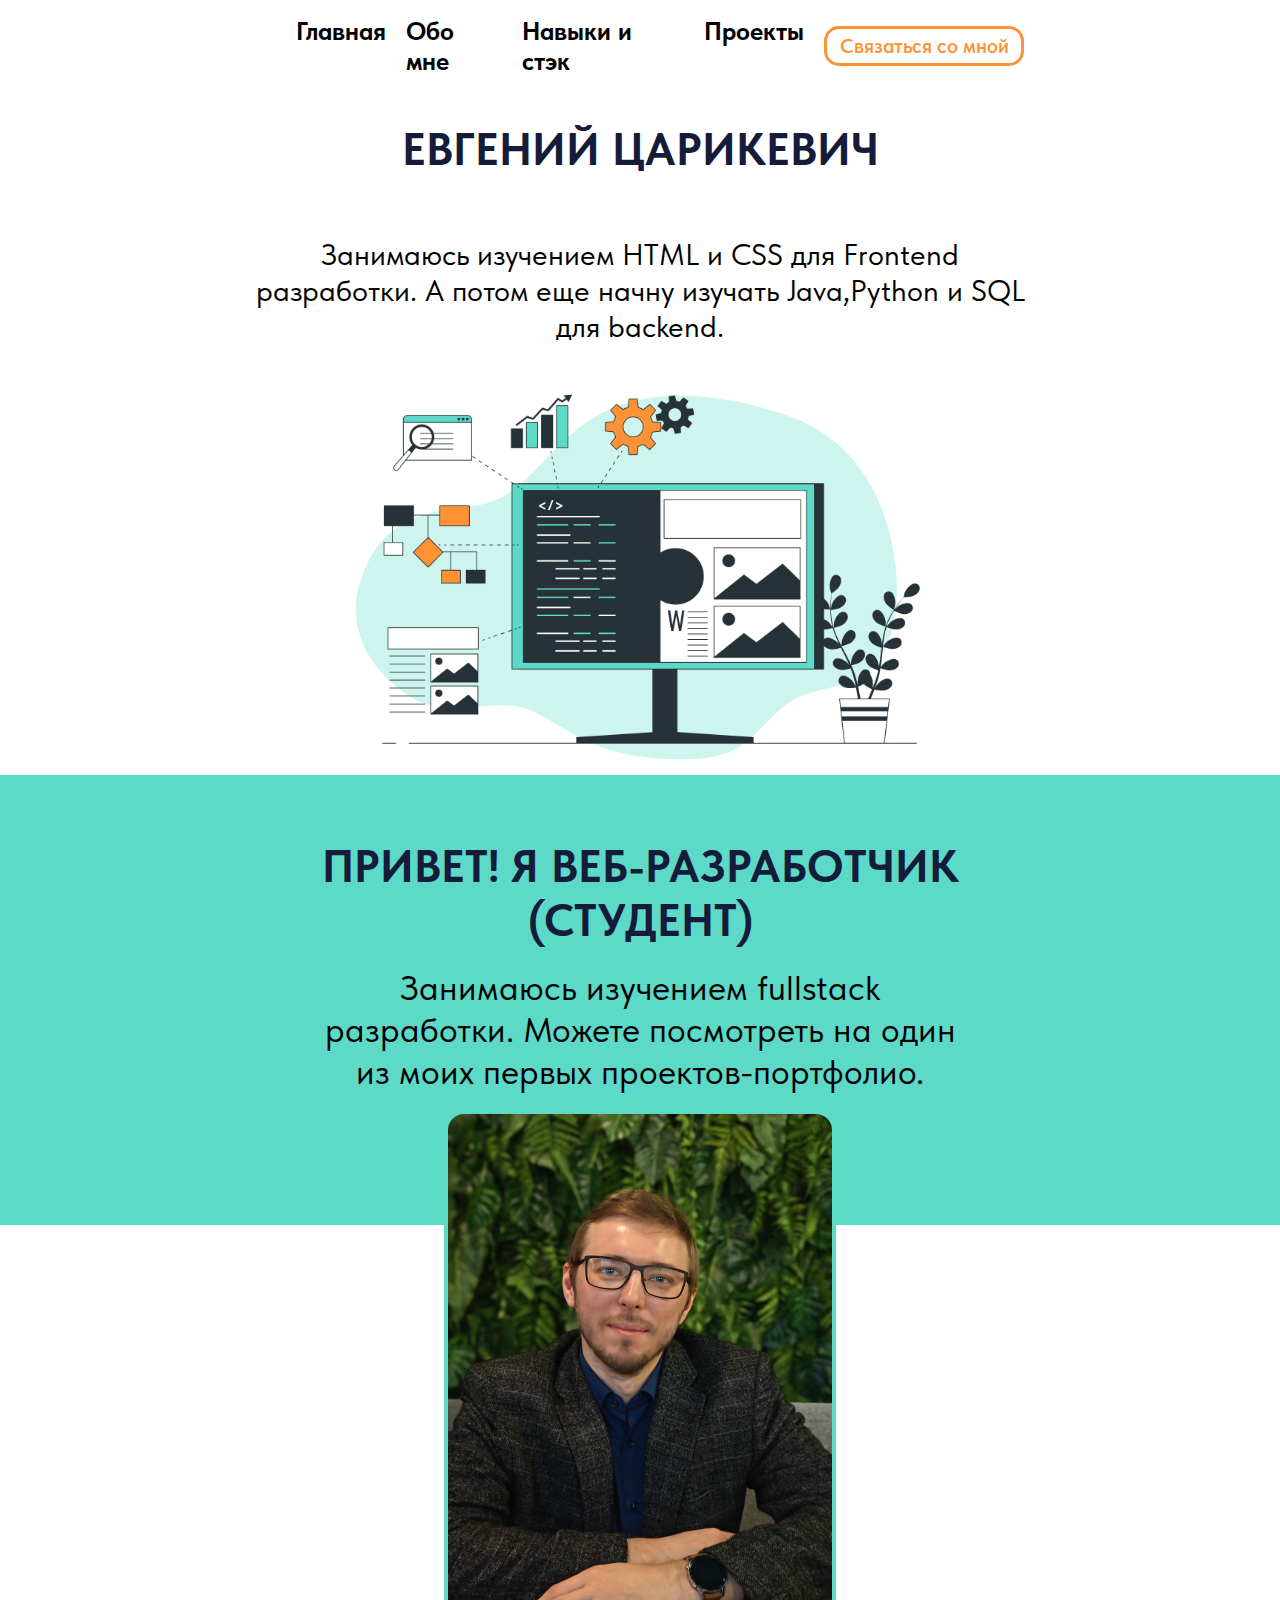
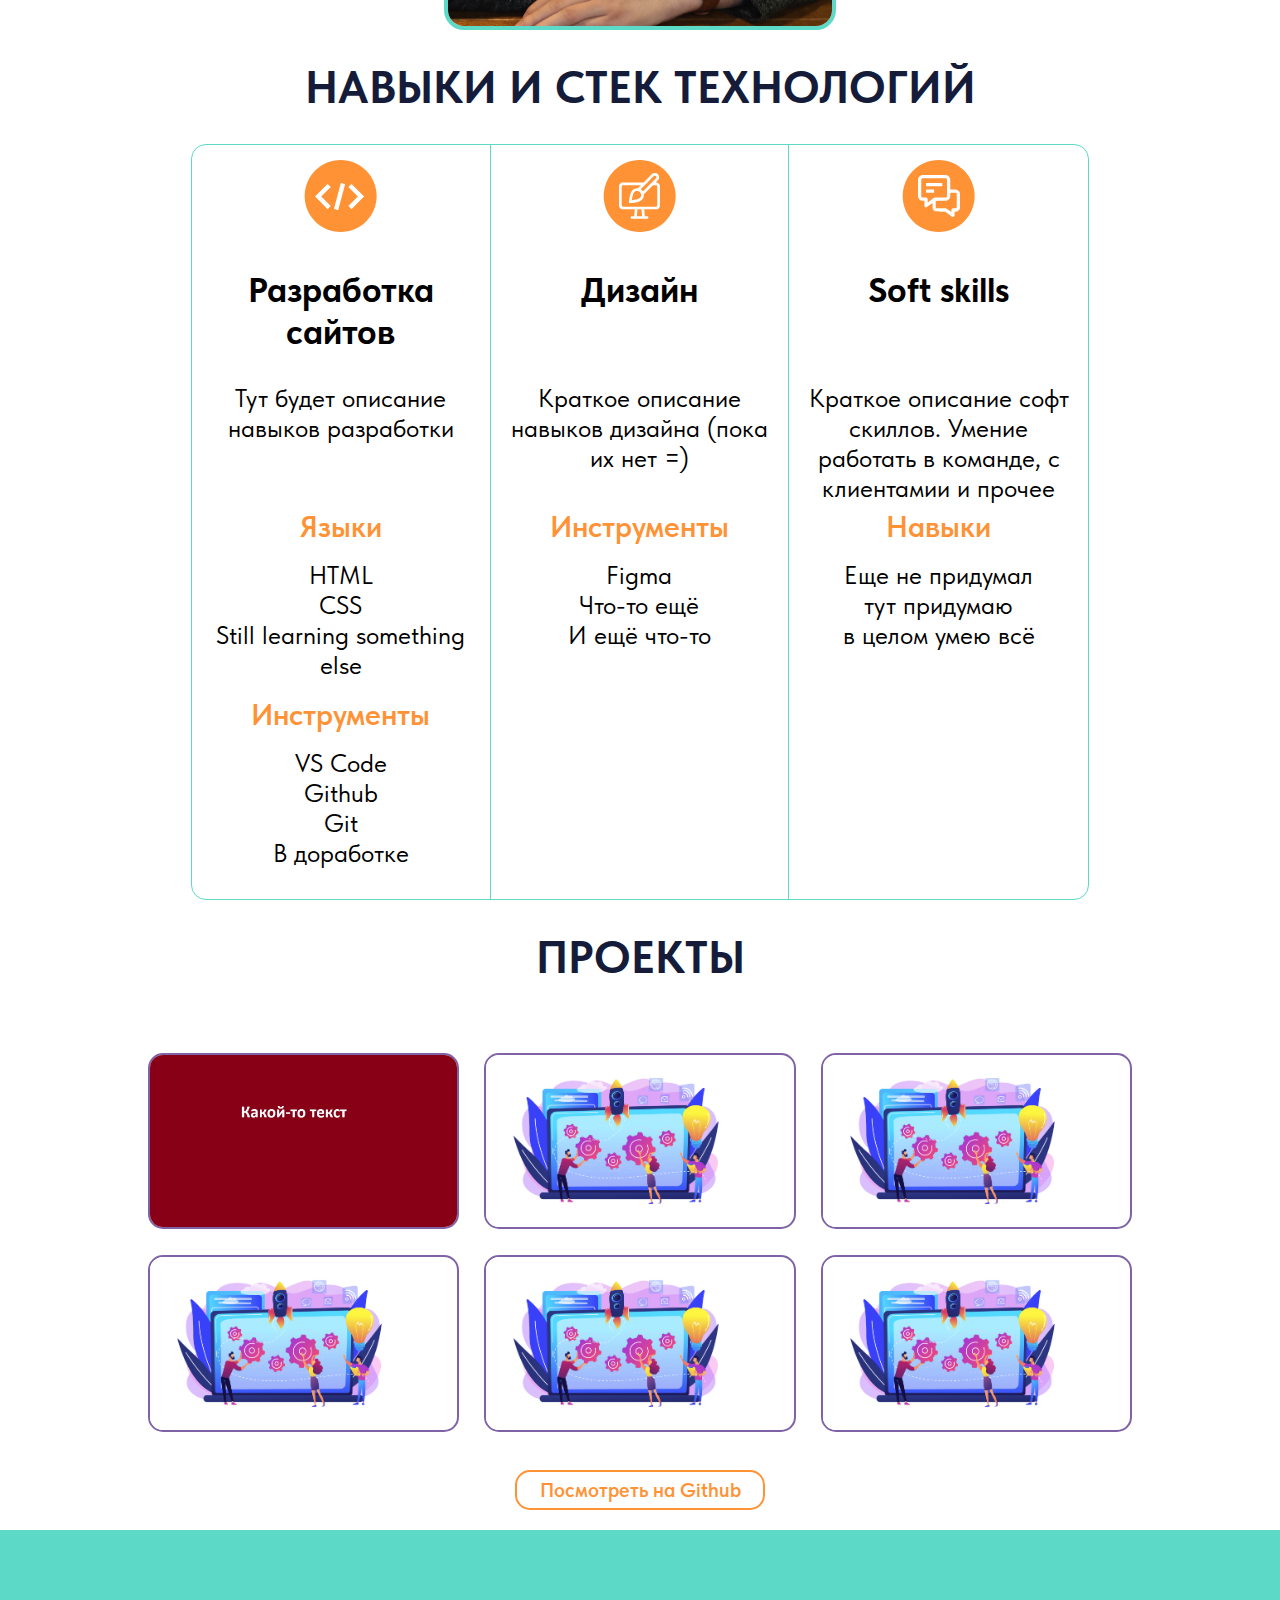
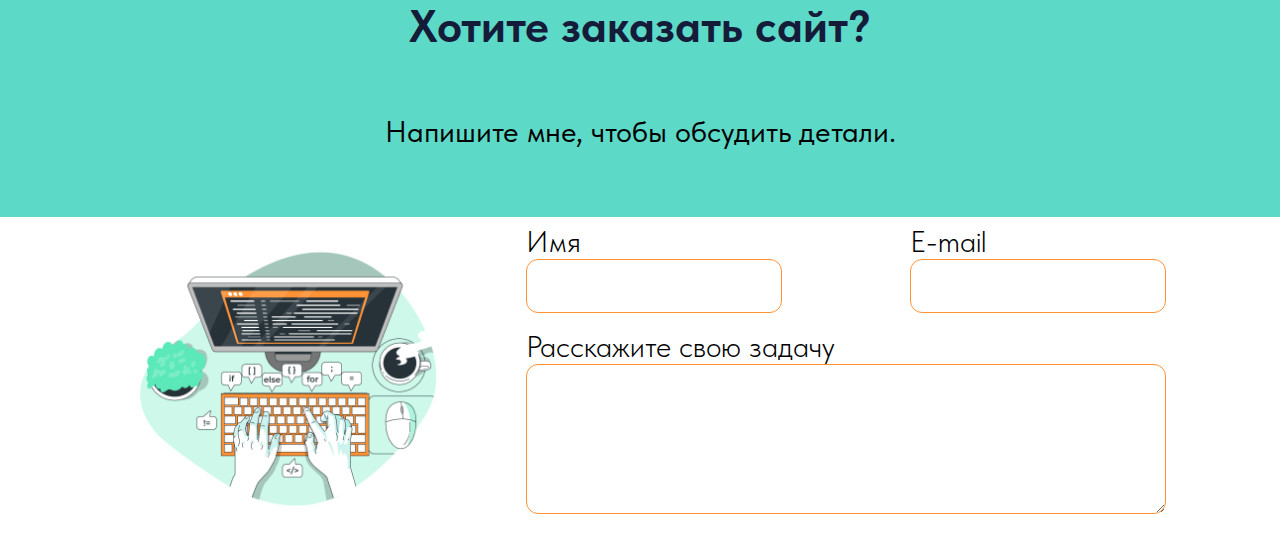
<file: index.html>
<!DOCTYPE html lang="ru">
<html>
    <head>
        <title>Портфолио</title>
        <meta charset="UTF-8">
        <link rel="stylesheet" href="styles.css">
    </head>
    <body class="page-body">
        <header class="page-header">
            <div class="navbar">
                <ul class="navbar-list">
                    <li class="navbar-list-item"><a href="#main-info">Главная</a></li>
                    <li class="navbar-list-item"><a href="#about-me">Обо мне</a></li>
                    <li class="navbar-list-item"><a href="#skills">Навыки и стэк</a></li>
                    <li class="navbar-list-item"><a href="#projects">Проекты</a></li>              
                </ul>
            </div>
            <div class="header-contact-button-wrapper">
                <button class="header-contact-button"><a href="#contacts">Связаться со мной</a></button>
            </div>
        </header>

        <main class="page-content">
            <section class="main-info" id="main-info">
                <h1 class="main-info-header">ЕВГЕНИЙ ЦАРИКЕВИЧ</h1>
                <p class="main-info-text">Занимаюсь изучением HTML и CSS для Frontend разработки. А потом еще начну изучать Java,Python и SQL для backend.</p>
                <div class="main-info-image-wrapper">
                    <img class="main-info-image" src="images/main_screen.png" alt="image decoration">
                </div>
            </section> 

            <section class="about-me" id="about-me">
                <div class="about-me-text-wrapper">
                    <h1 class="about-me-header">ПРИВЕТ! Я ВЕБ-РАЗРАБОТЧИК (СТУДЕНТ)</h1>
                    <p class="about-me-text">Занимаюсь изучением fullstack разработки. Можете посмотреть на один из моих первых проектов-портфолио.</p>
                </div>
                <div class="about-me-image-wrapper">
                    <img class="about-me-image" src="images/profile_photo.JPG" alt="My photo">
                </div>
            </section>

            <section class="skills" id="skills">
                <h1 class="skills-header">НАВЫКИ И СТЕК ТЕХНОЛОГИЙ</h1>
                <div class="skills-table"> 

                    <section class="skills-table-section">
                        <div class="skills-table-icon-wrapper">
                            <img class="skills-table-icon" src="icons/Development.svg" alt="development icon">
                        </div>
                        <h2 class="skills-table-header">Разработка сайтов</h2>
                        <p class="skills-table-description">Тут будет описание навыков разработки</p>
                        <h3 class="skills-table-subtitile">Языки</h3>
                        <ul class="skills-table-list">
                            <li class="skills-table-list-item">HTML</li>
                            <li class="skills-table-list-item">CSS</li>
                            <li class="skills-table-list-item">Still learning something else</li>
                        </ul>
                        <h3 class="skills-table-subtitile">Инструменты</h3>
                        <ul class="skills-table-list">
                            <li class="skills-table-list-item">VS Code</li>
                            <li class="skills-table-list-item">Github</li>
                            <li class="skills-table-list-item">Git</li>
                            <li class="skills-table-list-item">В доработке</li>
                        </ul>   
                    </section>

                    <section class="skills-table-section">
                        <div class="skills-table-icon-wrapper">
                            <img class="skills-table-icon" src="icons/Design.svg" alt="Design icon">
                        </div>
                        <h2 class="skills-table-header">Дизайн</h2>
                        <p class="skills-table-description">Краткое описание навыков дизайна (пока их нет =)</p>
                        <h3 class="skills-table-subtitile">Инструменты</h3>
                        <ul class="skills-table-list">
                            <li class="skills-table-list-item">Figma</li>
                            <li class="skills-table-list-item">Что-то ещё</li>
                            <li class="skills-table-list-item">И ещё что-то</li>
                        </ul>   
                    </section>

                    <section class="skills-table-section">
                        <div class="skills-table-icon-wrapper">
                            <img class="skills-table-icon" src="icons/SoftSkills.svg" alt="Softskills icon">
                        </div>
                        <h2 class="skills-table-header">Soft skills</h2>
                        <p class="skills-table-description">Краткое описание софт скиллов. Умение работать в команде, с клиентамии и прочее</p>
                        <h3 class="skills-table-subtitile">Навыки</h3>
                        <ul class="skills-table-list">
                            <li class="skills-table-list-item">Еще не придумал</li>
                            <li class="skills-table-list-item">тут придумаю</li>
                            <li class="skills-table-list-item">в целом умею всё</li>
                        </ul>   
                    </section>
                </div>                
            </section>

            <section class="projects" id="projects">
                <h1 class="projects-header">ПРОЕКТЫ</h1>
                <div class="projects-display">
                    <figure class="project-item">
                        <a class="project-link" href=""><img class="project-image" src="images/test-project-image.jpg" alt="project screenshont"></a>                       
                    </figure>
                    <figure class="project-item">
                        <a class="project-link" href=""><img class="project-image" src="images/project_in_development.jpg" alt="project screenshont"></a>                       
                    </figure>
                    <figure class="project-item">
                        <a class="project-link" href=""><img class="project-image" src="images/project_in_development.jpg" alt="project screenshont"></a>                       
                    </figure>
                    <figure class="project-item">
                        <a class="project-link" href=""><img class="project-image" src="images/project_in_development.jpg" alt="project screenshont"></a>                       
                    </figure>
                    <figure class="project-item">
                        <a class="project-link" href=""><img class="project-image" src="images/project_in_development.jpg" alt="project screenshont"></a>                       
                    </figure>
                    <figure class="project-item">
                        <a class="project-link" href=""><img class="project-image" src="images/project_in_development.jpg" alt="project screenshont"></a>                       
                    </figure>                   
                </div>
                <button class="projects-github-button"><a class="project-github-link" href="https://github.com/jeckaz">Посмотреть на Github</a></button>
            </section>
        </main>

        <section class="contact">
            <div class="contact-text-wrapper">
                <h1 class="contact-header">Хотите заказать сайт?</h1>
                <p class="contact-text">Напишите мне, чтобы обсудить детали.</p>
            </div>
            <div class="contact-form-wrapper" id="contact">
                <div class="contact-image-wrapper">
                    <img class="contact-image" src="images/form.png" alt="e-mail image">
                </div>
                <form class="contact-form" id="contact-form">
                    <fieldset class="contact-form-name-email">
                        <label class="contact-form-field" for="name">
                            <span class="contact-form-label">Имя</span>
                            <input class="contact-form-input" type="text" name="name" />                            
                        </label>

                        <label class="contact-form-field" for="email">
                            <span class="contact-form-label" for="email">E-mail</span>
                            <input class="contact-form-input" type="email" name="email" />
                        </label>
                    </fieldset>

                    <fieldset class="contact-form-text">
                        <label class="contact-form-field" for="body">
                            <span class="contact-form-label">Расскажите свою задачу</span>
                            <textarea class="contact-form-input" name="body"></textarea>
                        </label>
                    </fieldset>


                </form>
            </div>
        </section>

    </body>
</html>
</file>
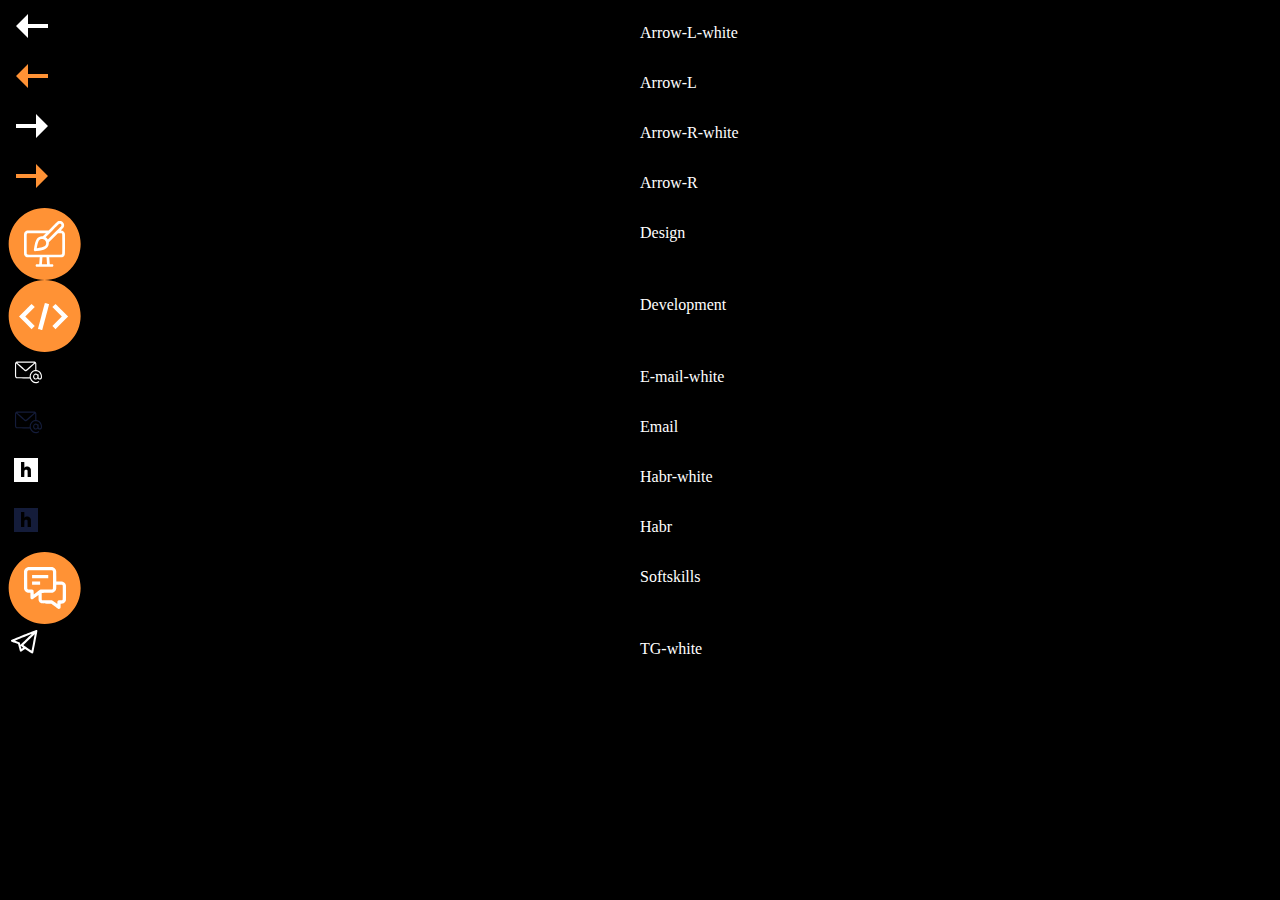
<file: test.html>
<!DOCTYPE html lang="en">
<html>
    <head>
        <title>It a test page</title>
        <meta charset="UTF-8">
    </head>
    <body style="background-color: black; display: flex; flex-direction: column;">
        <div class="icon-and-text" style="display: grid; grid-template-columns: 1fr 1fr;">
            <img src="icons/Arrow-L-white.svg">
            <p style="color: white;">Arrow-L-white</p>
        </div>
        <div class="icon-and-text" style="display: grid; grid-template-columns: 1fr 1fr;">
            <img src="icons/Arrow-L.svg">
            <p style="color: white;">Arrow-L</p>
        </div>
        <div class="icon-and-text" style="display: grid; grid-template-columns: 1fr 1fr;">
            <img src="icons/Arrow-R-white.svg">
            <p style="color: white;">Arrow-R-white</p>
        </div>
        <div class="icon-and-text" style="display: grid; grid-template-columns: 1fr 1fr;">
            <img src="icons/Arrow-R.svg">
            <p style="color: white;">Arrow-R</p>
        </div>
        <div class="icon-and-text" style="display: grid; grid-template-columns: 1fr 1fr;">
            <img src="icons/Design.svg">
            <p style="color: white;">Design</p>
        </div>
        <div class="icon-and-text" style="display: grid; grid-template-columns: 1fr 1fr;">
            <img src="icons/Development.svg">
            <p style="color: white;">Development</p>
        </div>
        </div>
        <div class="icon-and-text" style="display: grid; grid-template-columns: 1fr 1fr;">
            <img src="icons/Email-white.svg">
            <p style="color: white;">E-mail-white</p>
        </div>
        <div class="icon-and-text" style="display: grid; grid-template-columns: 1fr 1fr;">
            <img src="icons/Email.svg">
            <p style="color: white;">Email</p>
        </div>
        <div class="icon-and-text" style="display: grid; grid-template-columns: 1fr 1fr;">
            <img src="icons/Habr-white.svg">
            <p style="color: white;">Habr-white</p>
        </div>
        <div class="icon-and-text" style="display: grid; grid-template-columns: 1fr 1fr;">
            <img src="icons/Habr.svg">
            <p style="color: white;">Habr</p>
        </div>
        <div class="icon-and-text" style="display: grid; grid-template-columns: 1fr 1fr;">
            <img src="icons/SoftSkills.svg">
            <p style="color: white;">Softskills</p>
        </div>
        <div class="icon-and-text" style="display: grid; grid-template-columns: 1fr 1fr;">
            <img src="icons/TG-white.svg">
            <p style="color: white;">TG-white</p>
        </div>


    </body>
</html>
</file>
<file: styles.css>
@font-face {
    font-family: TildaSans;
    font-style: normal;
    font-weight: 300;
    src: url("fonts/TildaSans/TildaSans-Light.ttf");
}

@font-face {
    font-family: TildaSans;
    font-style: normal;
    font-weight: 400;
    src: url("fonts/TildaSans/TildaSans-Regular.ttf");
}

@font-face {
    font-family: TildaSans;
    font-style: normal;
    font-weight: 500;
    src: url("fonts/TildaSans/TildaSans-Medium.ttf")
}

@font-face {
    font-family: TildaSans;
    font-style: normal;
    font-weight: 600;
    src: url("fonts/TildaSans/TildaSans-Semibold.ttf")
}

@font-face {
    font-family: TildaSans;
    font-style: normal;
    font-weight: 700;
    src: url("fonts/TildaSans/TildaSans-Bold.ttf")
}

@font-face {
    font-family: TildaSans;
    font-style: normal;
    font-weight: 800;
    src: url("fonts/TildaSans/TildaSans-ExtraBold.ttf")
}

@font-face {
    font-family: TildaSans;
    font-style: normal;
    font-weight: 900;
    src: url("fonts/TildaSans/TildaSans-Black.ttf")
}

a {
    text-decoration: none;
    color: inherit
}

a:hover {
    text-decoration: none; 
}

a:visited {
    text-decoration: none;
    color: inherit
}


body {
    margin: 0 auto;
    padding: 0;   
}

.page-header {
    display: grid;
    grid-template-columns: 3fr 1fr;    
    align-items: center;;
    width: 60%;
    margin: 0 auto;
}

h1 {
    font-family: TildaSans;
    font-size: 45px;
    font-weight: 800px;
    text-align: center;
    color: #141C3A;   
}

p {
    font-family: TildaSans;
    font-size: 30px;
    font-weight: 300px;
}

fieldset {
    border: none;
}

textarea:focus, input:focus {
    outline: none;
}

.navbar-list {
    list-style: none;
    display: flex;
    flex-direction: row;
    flex-wrap: nowrap;    
    margin-right: 20px;
}

.navbar-list-item:not(:last-child) {
    margin-right: 20px;
}

.navbar-list-item {
    font-family: TildaSans;
    font-weight: 700;
    font-size: 25px;
}

.navbar-list-item:hover {
    color: #8063A6;
}

.header-contact-button {
    background-color: white;
    color: #FF9235;
    border: 3px solid #FF9235;
    border-radius: 15px;
    height: 40px;
    width: 200px;
    font-family: TildaSans;
    font-size: 20px;
    font-weight: 600;    
}

.header-contact-button:hover {
    background-color: #FF9235;
    color: white;
}

.main-info {
    margin: 0 auto;
    max-width: 800px;    
    display: flex;
    flex-direction: column;
    align-items: center;
}

.main-info-image-wrapper {
    width: 600px;
    height: auto;
    overflow: hidden;    
}

.main-info-image {
    width: 100%;
    height: auto;
    object-fit: cover;
}

.main-info-text {
    text-align: center;
}

.about-me {
    width: 100%;
}

.about-me-text-wrapper {
    background-color: #5DD9C8;
    width: 100%;
    min-height: 450px;
    display: flex;
    flex-direction: column;
    margin-bottom: -9%;
}

.about-me-header {
    margin: 5% auto 20px auto;
    width: 50%; 
}

.about-me-text {
    margin: 0 auto 10% auto;
    width: 50%;
    text-align: center;
    font-size: 35px;
}

.about-me-image-wrapper {
    margin: 0 auto;
    width: 30%;
    height: auto;
    overflow: hidden;
    border-radius: 20px;
    border: 4px solid #5DD9C8;
}

.about-me-image {
    width: 100%;
    height: auto;
    object-fit: cover;
}

.skills {
    margin: 0 auto;
    display: flex;
    flex-direction: column;
}

.skills-table {
    margin: 0 auto 0 auto;
    width: 70%;
    border: 1px solid #5DD9C8;
    border-radius: 15px;
    display: grid;
    grid-template-columns: 1fr 1fr 1fr;
    align-items: flex-start;
}

.skills-table-section {
    padding: 15px;
    display: flex;
    flex-direction: column;
    gap: 0;
    align-items: center;
    justify-content: flex-start;
    height: 96%;   
}

.skills-table-section:not(:last-child) {
    border-right: 1px solid #5DD9C8;
}

.skills-table-icon-wrapper {
    height: 80px;
    width: auto;
    margin: 0 auto;
    overflow: hidden;
}

.skills-table-icon {
    object-fit: cover;
}

.skills-table-header {
    font-family: TildaSans;
    font-size: 35px;
    font-weight: 700;
    text-align: center;
    height: 60px;
}

.skills-table-description {
    font-family: TildaSans;
    font-size: 25px;
    font-weight: 400;
    text-align: center;
    height: 100px
}

.skills-table-subtitile {
    font-family: TildaSans;
    font-size: 30px;
    font-weight: 600;
    text-align: center;
    color: #ff9235;
    margin: 0
}

.skills-table-list {
    list-style: none;
    padding-left: 0;
}

.skills-table-list-item {
    font-family: TildaSans;
    font-size: 25px;
    font-weight: 400;
    text-align: center;
}

.projects {
    display: flex;
    flex-direction: column;
    align-items: center;
    gap: 3vw;
    margin-bottom: 20px;
}

.projects-display {
    display: flex;
    flex-wrap: wrap;
    gap: 2vw;
    width: 80%;
    justify-content: center;
    margin: 0 auto
}

.project-item {
    padding: 0;
    margin: 0;
    height: 13.5vw;
    width: 24vw;
    border: 2px solid #8063A6;
    overflow: hidden;
    border-radius: 15px;
}

.project-item:hover {
    opacity: 0.5;
}

.project-link {
    height: 100%;
    width: 100%;
}

.project-image {
    height: 100%;
    width: auto;
    object-fit: cover;
}

.projects-github-button {
    background-color: white;
    color: #ff9235;
    height: 40px;
    width: 250px;
    font-family: TildaSans;
    font-weight: 600;
    font-size: 20px;
    border: 2px solid #ff9235;
    align-self: center;
    border-radius: 15px;
}

.projects-github-button:hover {
    color: white;
    background-color: #ff9235;
}

.contact-text-wrapper {
    background-color: #5DD9C8;
    padding: 3vw;
    display: flex;
    flex-direction: column;
    align-items: center;
}

.contact-form-wrapper {
    display: grid;
    width: 90%;
    padding: 0 10% 0 10%;
    margin: 0 auto;
    grid-template-columns: 1fr 2fr;
    align-items: center;
}

.contact-image-wrapper {
    width: 25vw;
    height: 25vw;
    overflow: hidden;
}

.contact-image {
    width: 100%;
    height: 100%;
    object-fit: cover;
}

.contact-form {
    display: flex;
    flex-direction: column;
}

.contact-form-name-email {
    display: flex;
    flex-direction: row;
    justify-content: space-between;
    width: 100%;
}

.contact-form-field {
    display: flex;
    flex-direction: column;
    width: 100%;
}

.contact-form-label {
    font-family: TildaSans;
    font-size: 30px;
    font-weight: 300;
}

.contact-form-input {
    max-width: 20vw;
    min-width: 150px;
    font-family: TildaSans;
    font-size: 30px;
    font-weight: 300;
    line-height: 50px;
    border: 1px solid #FF9235;
    border-radius: 12px;
}



.contact-form-text .contact-form-input {
    max-width: 50vw;
    min-width: 350px;
    min-height: 150px;
    max-height: 20vw;
}
</file>
